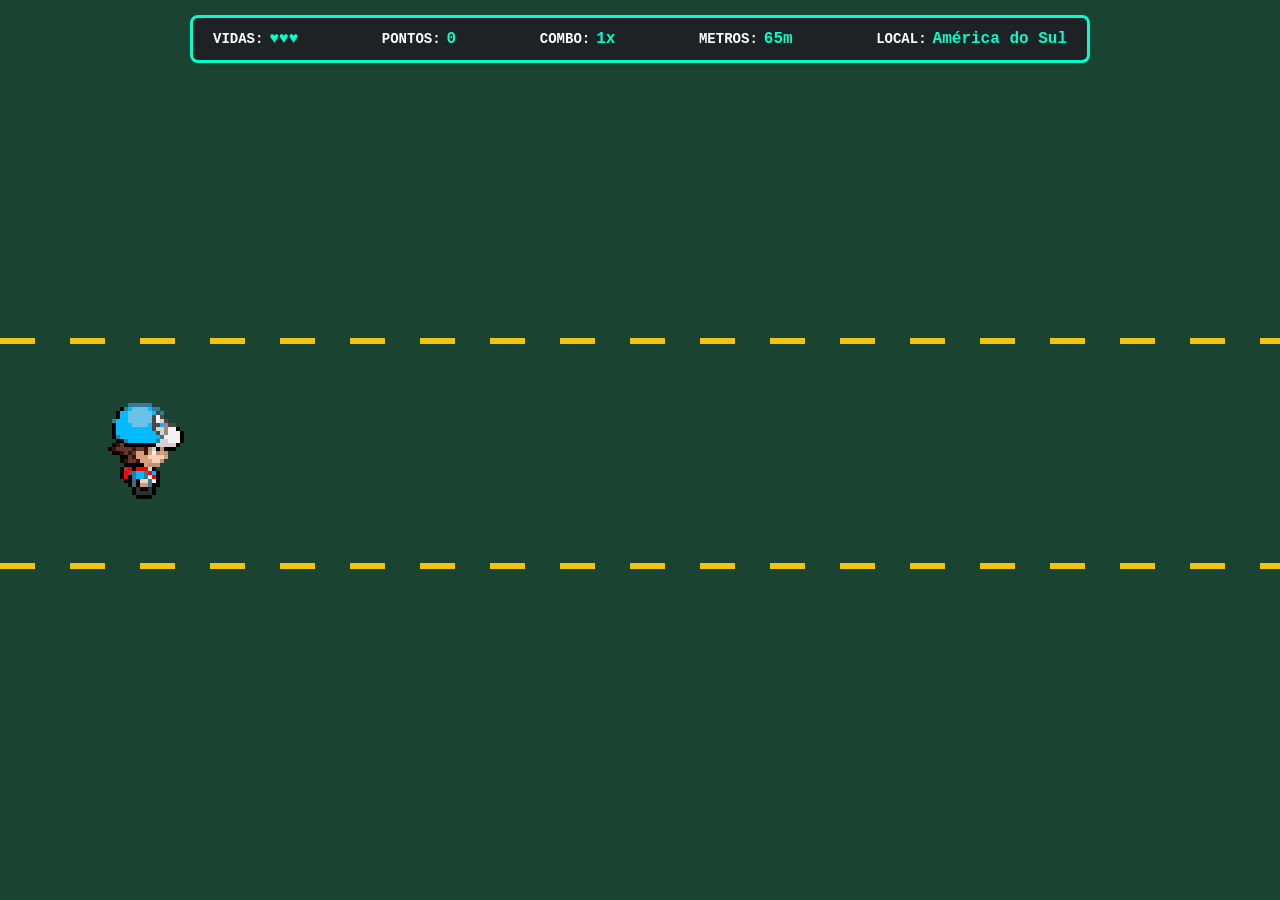
<file: projeto integrador jogo/v1/index.html>
<!DOCTYPE html>
<html lang="pt-br">
<head>
  <meta charset="UTF-8">
  <meta name="viewport" content="width=device-width, initial-scale=1.0">
  <title>Corra pelo Mundo - Alpha</title>
  <link rel="stylesheet" href="style.css">
</head>
<body>

  <!-- Painel do Topo (HUD) -->
  <div id="hud">
    <div class="hud-box">VIDAS: <span id="lives-display" class="hud-item">♥♥♥</span></div>
    <div class="hud-box">PONTOS: <span id="score-display" class="hud-item">0</span></div>
    <div class="hud-box">COMBO: <span id="combo-display" class="hud-item">1x</span></div>
    <div class="hud-box">METROS: <span id="dist-display" class="hud-item">0m</span></div>
    <div class="hud-box">LOCAL: <span id="biome-display" class="hud-item">América do Sul</span></div>
  </div>

  <!-- Área do Jogo / Pista -->
  <div id="game-container">
    <div class="lane-line" style="top: 37.5vh;"></div>
<div class="lane-line" style="top: 62.5vh;"></div>
    <!-- Jogador -->
    <div id="player">

    </div>

    <!-- Tela de Game Over -->
    <div id="game-over-screen">
      <h1>GAME OVER</h1>
      <p id="final-stats">Você percorreu 0m e acumulou 0 pontos!</p>
      <button id="restart-btn" onclick="resetGame()">JOGAR NOVAMENTE</button>
    </div>
  </div>

  <script src="script.js"></script>
</body>
</html>
</file>
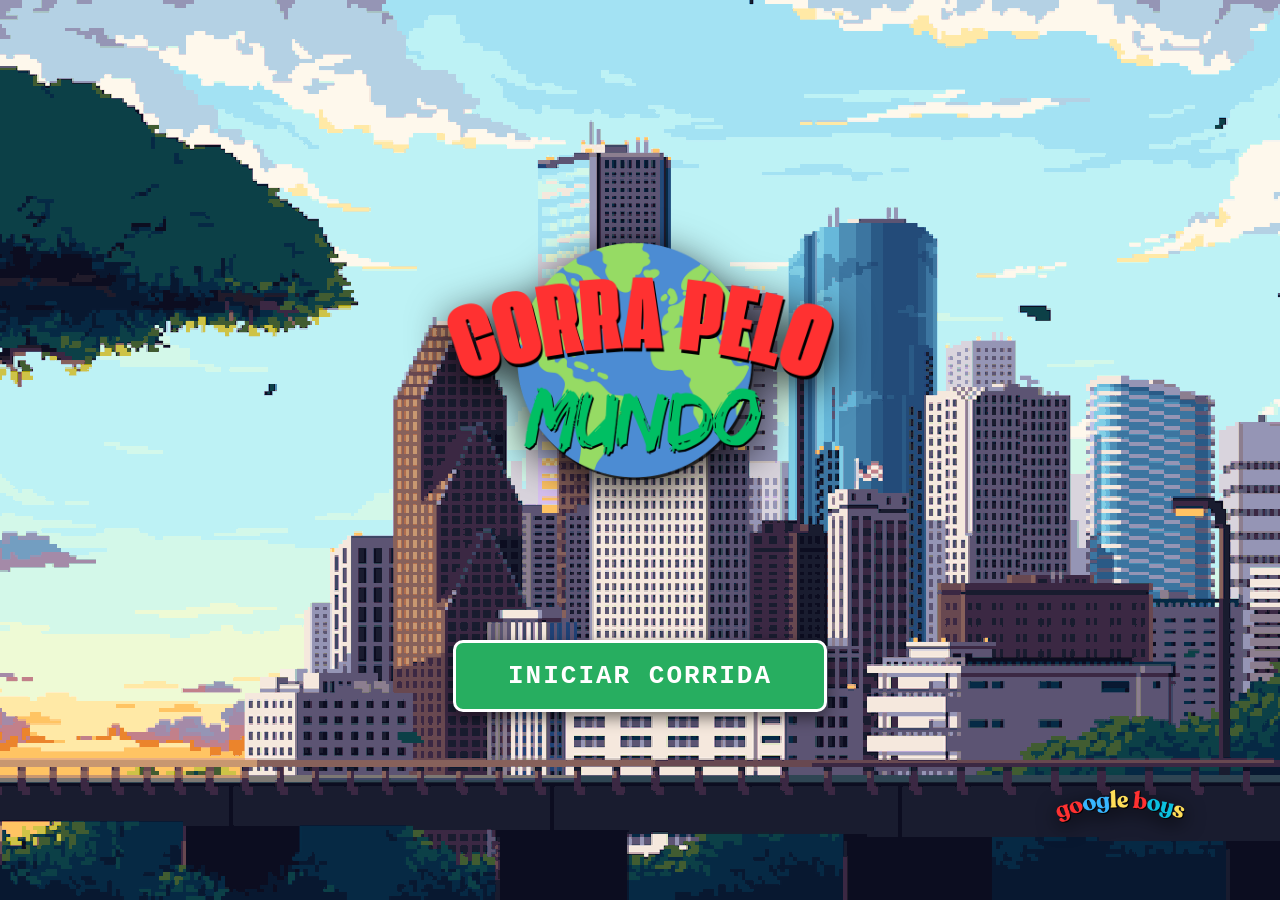
<file: projeto integrador jogo/v3/index.html>
<!DOCTYPE html>
<html lang="pt-br">
<head>
  <meta charset="UTF-8">
  <meta name="viewport" content="width=device-width, initial-scale=1.0">
  <title>Corra pelo Mundo - Alpha</title>
  <link rel="stylesheet" href="style.css">
</head>
<body>

  <!-- Painel do Topo (HUD) -->
  <div id="hud-container">
    <div class="hud-card hud-lives">
      Vidas: <span id="lives-display">♥♥♥</span>
    </div>
    <div class="hud-card hud-score">
      Pontos: <span id="score-display">0</span>
    </div>
    <div class="hud-card hud-combo">
      Combo: <span id="combo-display">1x</span>
    </div>
    <div class="hud-card hud-distance">
      Distância: <span id="dist-display">0m</span>
    </div>
    <div class="hud-card hud-biome">
      Bioma: <span id="biome-display">América do Sul</span>
    </div>
  </div>

  <!-- Área do Jogo / Pista -->
  <div id="game-container">
    

  <!-- Tela Inicial -->
  <div id="start-screen">
    <img src="fundo_menu.gif" id="bg-start-gif" alt="Fundo Animado">

    <!-- Conteúdo Centralizado (Logo do Jogo + Botão) -->
    <div class="start-content">
      <img src="logo.png" id="game-logo" alt="Logo do Jogo">
      <button id="start-btn">INICIAR CORRIDA</button>
    </div>

    <!-- Logo da Equipa (Fixa no Canto Inferior Direito) -->
    <img src="team_logo.png" id="team-logo" alt="Logo da Equipe">
  </div>
    <!-- Linhas divisórias das 3 faixas -->
    <div class="lane-line line-1"></div>
    <div class="lane-line line-2"></div>

    <!-- Jogador -->
    <div id="player"></div>

    <!-- Tela de Game Over -->
    <div id="game-over-screen">
      <h1>GAME OVER</h1>
      <p id="final-stats">Você percorreu 0m e acumulou 0 pontos!</p>
      <button id="restart-btn">JOGAR NOVAMENTE</button>
    </div>



  <!-- Tela "Como Jogar" (Tutorial) -->
  <div id="tutorial-screen" style="display: none;">
    <div class="tutorial-card">
      <h2>COMO JOGAR</h2>
      
      <div class="info-box">
        <h3>🎯 OBJETIVO</h3>
        <p>Atravesse os continentes promovendo a reciclagem! <strong>Colete os lixos</strong> espalhados e <strong>desvie das árvores</strong> para não perder vidas.</p>
      </div>

      <div class="info-box">
        <h3>🎮 COMANDOS</h3>
        <div class="controls-grid">
          <p><span class="key">W</span> ou <span class="key">↑</span> — Pista de Cima</p>
          <p><span class="key">S</span> ou <span class="key">↓</span> — Pista de Baixo</p>
        </div>
      </div>

      <div class="info-box legend-box">
        <h3>💡 REGRAS RÁPIDAS</h3>
        <p>🗑️ <strong>Lixos:</strong> Garante +100 Pontos e aumenta o Multiplicador de Combo.</p>
        <p>🌳 <strong>Árvores:</strong> Obstáculos da natureza. Colidir faz você perder 1 Vida!</p>
        <p>🌍 <strong>Biomas:</strong> Conforme você avança, o bioma muda e a velocidade aumenta.</p>
      </div>

      <button id="play-now-btn">VAMOS LÁ!</button>
    </div>
  </div>

  </div>


  <script src="script.js"></script>
</body>
</html>
</file>
<file: projeto integrador jogo/v1/style.css>
/* RESET E ESTILOS GERAIS */
* {
  box-sizing: border-box;
  margin: 0;
  padding: 0;
  font-family: 'Courier New', Courier, monospace;
}

body {
  background-color: #121212;
  color: #ffffff;
  text-align: center;
  margin: 0;
  padding: 0;
  width: 100vw;
  height: 100vh;
  overflow: hidden;
}

/* PAINEL SUPERIOR (HUD) */
#hud {
  position: absolute;
  top: 15px;
  left: 50%;
  transform: translateX(-50%);
  width: 90%;
  max-width: 900px;
  z-index: 10;
  background: rgba(30, 30, 36, 0.9);
  border: 3px solid #00ffcc;
  border-radius: 8px;
  padding: 12px 20px;
  display: flex;
  justify-content: space-between;
  align-items: center;
  font-weight: bold;
  font-size: 14px;
}

.hud-box {
  display: flex;
  gap: 6px;
  align-items: center;
}

.hud-item {
  color: #00ffcc;
  font-size: 16px;
}

/* CONTAINER DA PISTA (ASFALTO) */
#game-container {
  width: 100vw;
  height: 100vh;
  background-color: #2b2b2b;
  position: relative;
  overflow: hidden;
  border: none;
  box-shadow: none;
}

/* LINHAS AMARELAS ANIMADAS DA RUA */
.lane-line {
  position: absolute;
  width: 200%;
  height: 6px;
  left: 0;
  background: repeating-linear-gradient(
    90deg,
    #f1c40f 0px,
    #f1c40f 35px,
    transparent 35px,
    transparent 70px
  );
  animation: moveRoad 0.4s linear infinite;
}

@keyframes moveRoad {
  0% { transform: translateX(0); }
  100% { transform: translateX(-70px); }
}

/* PERSONAGEM (JOGADOR) */
#player {
  width: 136px;                              /* 68px * 2 */
  height: 126px;                             /* 63px * 2 */
  position: absolute;
  left: 80px;
  background-image: url('player_sheet.png');
  background-size: 544px 126px;              /* 272px * 2 de largura e 63px * 2 de altura */
  background-repeat: no-repeat;
  background-color: transparent;
  image-rendering: pixelated;                /* Garante que o pixel fique nítido sem borrar */
  z-index: 5;
  transition: top 0.1s ease-out;

  animation: animaBoneco 0.6s steps(4) infinite;
}

@keyframes animaBoneco {
  from { background-position: 0px 0px; }
  to { background-position: -544px 0px; }     /* -272px * 2 */
}

/* ITENS E OBSTÁCULOS */
/* ITENS E OBSTÁCULOS (AUMENTADOS E SEM FUNDO) */
.item {
  width: 80px;                    /* Aumente aqui a largura */
  height: 80px;                   /* Aumente aqui a altura */
  position: absolute;
  right: -90px;
  background-size: contain;
  background-repeat: no-repeat;
  background-position: center;
  background-color: transparent;
  box-shadow: none;
  border-radius: 0;
  z-index: 4;
}

/* Garante que não haja cores residuais */
/* BORDA / CONTORNO PARA ACESSIBILIDADE E INCLUSÃO */

/* Lixos: Contorno / Brilho Vermelho */
.trash {
  background-color: transparent;
  box-shadow: none;
  /* Cria uma borda de destaque vermelha ao redor do sprite transparente */
  filter: drop-shadow(2px 0 0 #ff4757) 
          drop-shadow(-2px 0 0 #ff4757) 
          drop-shadow(0 2px 0 #ff4757) 
          drop-shadow(0 -2px 0 #ff4757);
}

/* Árvores / Plantações: Contorno / Brilho Verde */
.nature {
  background-color: transparent;
  box-shadow: none;
  /* Cria uma borda de destaque verde ao redor do sprite transparente */
  filter: drop-shadow(2px 0 0 #2ed573) 
          drop-shadow(-2px 0 0 #2ed573) 
          drop-shadow(0 2px 0 #2ed573) 
          drop-shadow(0 -2px 0 #2ed573);
}
/* TELA DE GAME OVER */
#game-over-screen {
  display: none;
  position: absolute;
  top: 0;
  left: 0;
  width: 100%;
  height: 100%;
  background: rgba(0, 0, 0, 0.88);
  flex-direction: column;
  align-items: center;
  justify-content: center;
  z-index: 10;
}

#game-over-screen h1 {
  color: #ff4757;
  font-size: 38px;
  margin-bottom: 12px;
  text-shadow: 0 0 10px rgba(255, 71, 87, 0.5);
}

#final-stats {
  font-size: 16px;
  margin-bottom: 20px;
  color: #dddddd;
}

#restart-btn {
  padding: 12px 24px;
  font-size: 16px;
  font-weight: bold;
  background: #00ffcc;
  color: #121212;
  border: none;
  cursor: pointer;
  border-radius: 6px;
  transition: transform 0.2s, background 0.2s;
}

#restart-btn:hover {
  background: #00cca3;
  transform: scale(1.05);
}

/* TEMAS DOS BIOMAS */
#game-container.biome-america-do-sul {
  background-color: #1b4332; /* Verde Mata Atlântica */
  transition: background-color 1s ease;
}

#game-container.biome-asia {
  background-color: #3a0ca3; /* Roxo/Neon Asiático */
  transition: background-color 1s ease;
}

#game-container.biome-africa {
  background-color: #7f4f24; /* Terra/Savana */
  transition: background-color 1s ease;
}

#game-container.biome-europa {
  background-color: #2b2d42; /* Cinza Urbano */
  transition: background-color 1s ease;
}

#game-container.biome-antartida {
  background-color: #a2d2ff; /* Azul Gelo */
  transition: background-color 1s ease;
}
</file>
<file: projeto integrador jogo/v3/style.css>
/* RESET E ESTILOS GERAIS */
* {
  box-sizing: border-box;
  margin: 0;
  padding: 0;
  font-family: 'Courier New', Courier, monospace;
}

:root {
  --anim-duration: 0.4s;
}

body {
  background-color: #121212;
  color: #ffffff;
  margin: 0;
  padding: 0;
  width: 100vw;
  height: 100vh;
  overflow: hidden;
}

/* MOLDURA FIXA PULSANTE */
body::after {
  content: "";
  position: fixed;
  top: 0;
  left: 0;
  width: 100vw;
  height: 100vh;
  box-sizing: border-box;
  border: 10px solid #2ecc71;
  z-index: 100;
  pointer-events: none;
  transition: border-color 0.8s ease;
  animation: borderPulse 1.5s ease-in-out infinite;
}

/* MUDANÇA DE COR DA BORDA POR BIOMA */
body.biome-america-do-sul::after { border-color: #21f305; }
body.biome-asia::after           { border-color: #f10f0f; }
body.biome-africa::after         { border-color: #f5de0d; }
body.biome-europa::after         { border-color: #ad14d3; }
body.biome-antartida::after      { border-color: #8becec; }

@keyframes borderPulse {
  0%, 100% {
    opacity: 1;
    filter: drop-shadow(0 0 2px currentColor);
  }
  50% {
    opacity: 0.5;
    filter: drop-shadow(0 0 10px currentColor);
  }
}

/* CONTAINER DA PISTA (ASFALTO) */
#game-container {
  position: relative;
  width: 100vw;
  height: 100vh;
  background-color: #3a3a3a;
  overflow: hidden;
}

/* CALÇADAS (SUPERIOR E INFERIOR) */
@keyframes moveSidewalk {
  from { background-position-x: 0px; }
  to { background-position-x: -64px; }
}

#game-container::before,
#game-container::after {
  content: "";
  position: absolute;
  left: 0;
  width: 100%;
  height: 80px;
  z-index: 2;
  background: repeating-linear-gradient(90deg, #bdc3c7, #bdc3c7 60px, #95a5a6 60px, #95a5a6 64px);
  animation: moveSidewalk var(--anim-duration) linear infinite;
}

#game-container::before {
  top: 0;
  border-bottom: 4px solid #7f8c8d;
}

#game-container::after {
  bottom: 0;
  border-top: 4px solid #7f8c8d;
}

/* LINHAS DIVISÓRIAS DA PISTA */
@keyframes moveLines {
  from { background-position-x: 0px; }
  to { background-position-x: -70px; }
}

.lane-line {
  position: absolute;
  left: 0;
  width: 100%;
  height: 6px;
  z-index: 1;
  background: repeating-linear-gradient(90deg, #f1c40f 0px, #f1c40f 35px, transparent 35px, transparent 70px);
  opacity: 1;
  animation: moveLines var(--anim-duration) linear infinite;
}

.line-1 { top: calc(80px + (100vh - 160px) / 3); }
.line-2 { top: calc(80px + ((100vh - 160px) / 3) * 2); }

/* HUD (PAINEL SUPERIOR) */
#hud-container {
  position: absolute;
  top: 15px;
  left: 20px;
  right: 20px;
  display: flex;
  justify-content: space-between;
  align-items: center;
  z-index: 10;
  font-family: 'Arial', sans-serif;
  font-weight: bold;
}

.hud-card {
  background: rgba(255, 255, 255, 0.95);
  padding: 16px 26px;
  border-radius: 10px;
  box-shadow: 0 6px 14px rgba(0, 0, 0, 0.3);
  display: flex;
  align-items: center;
  gap: 12px;
  font-size: 26px;
  color: #1e293b;
}

.hud-lives { border-left: 5px solid #dc2626; }
.hud-lives span { color: #b91c1c; }

.hud-score { border-left: 5px solid #d97706; }
.hud-score span { color: #b45309; }

.hud-combo { border-left: 5px solid #ea580c; }
.hud-combo span { color: #c2410c; }

.hud-distance { border-left: 5px solid #2563eb; }
.hud-distance span { color: #1d4ed8; }

.hud-biome {
  border-left: 5px solid #059669;
  transition: border-color 0.5s ease;
}

.hud-biome span {
  padding: 4px 12px;
  border-radius: 6px;
  font-size: 22px;
  transition: color 0.5s ease, background-color 0.5s ease;
}

/* CORES DINÂMICAS DO BIOMA NO HUD */
body.biome-america-do-sul .hud-biome { border-left-color: #21f305; }
body.biome-america-do-sul .hud-biome span { color: #21f305; background-color: #ecfdf5; }

body.biome-asia .hud-biome { border-left-color: #f10f0f; }
body.biome-asia .hud-biome span { color: #f10f0f; background-color: #fffbeb; }

body.biome-africa .hud-biome { border-left-color: #f5de0d; }
body.biome-africa .hud-biome span { color: #f5de0d; background-color: #fff7ed; }

body.biome-europa .hud-biome { border-left-color: #ad14d3; }
body.biome-europa .hud-biome span { color: #ad14d3; background-color: #eff6ff; }

body.biome-antartida .hud-biome { border-left-color: #8becec; }
body.biome-antartida .hud-biome span { color: #8becec; background-color: #ecfeff; }

/* PERSONAGEM (JOGADOR) */
#player {
  width: 136px;
  height: 126px;
  position: absolute;
  left: 80px;
  background-image: url('player_sheet.png');
  background-size: 544px 126px;
  background-repeat: no-repeat;
  background-color: transparent;
  image-rendering: pixelated;
  z-index: 5;
  transition: top 0.1s ease-out;
  animation: animaBoneco 0.6s steps(4) infinite;
}

@keyframes animaBoneco {
  from { background-position: 0px 0px; }
  to { background-position: -544px 0px; }
}

/* ITENS E OBSTÁCULOS */
.item {
  width: 80px;
  height: 80px;
  position: absolute;
  right: -90px;
  background-size: contain;
  background-repeat: no-repeat;
  background-position: center;
  background-color: transparent;
  z-index: 4;
}

.trash {
  filter: drop-shadow(2px 0 0 #ff4757) drop-shadow(-2px 0 0 #ff4757) drop-shadow(0 2px 0 #ff4757) drop-shadow(0 -2px 0 #ff4757);
}

.nature {
  filter: drop-shadow(2px 0 0 #2ed573) drop-shadow(-2px 0 0 #2ed573) drop-shadow(0 2px 0 #2ed573) drop-shadow(0 -2px 0 #2ed573);
}

/* TELA DE GAME OVER */
#game-over-screen {
  display: none;
  position: absolute;
  top: 0;
  left: 0;
  width: 100%;
  height: 100%;
  background: radial-gradient(circle, rgba(140, 10, 25, 0.92) 0%, rgba(20, 2, 5, 0.97) 100%);
  flex-direction: column;
  align-items: center;
  justify-content: center;
  z-index: 200;
  backdrop-filter: blur(4px);
}

#game-over-screen h1 {
  color: #ff2a2a;
  font-size: 72px;
  font-weight: 900;
  letter-spacing: 6px;
  margin-bottom: 25px;
  animation: pulseRedTitle 1.2s ease-in-out infinite alternate;
}

@keyframes pulseRedTitle {
  from {
    transform: scale(1);
    text-shadow: 0 0 10px #ff0000, 0 0 20px #ff0000;
  }
  to {
    transform: scale(1.08);
    text-shadow: 0 0 20px #ff0000, 0 0 40px #ff3333, 0 0 70px #ff0000;
  }
}

#final-stats {
  font-size: 26px;
  margin-bottom: 35px;
  color: #ffffff;
  background: rgba(0, 0, 0, 0.5);
  padding: 14px 32px;
  border-radius: 8px;
  border: 2px solid #ff4757;
  box-shadow: 0 0 20px rgba(255, 71, 87, 0.4);
}

#restart-btn {
  padding: 18px 42px;
  font-size: 22px;
  font-weight: bold;
  color: #ffffff;
  background: linear-gradient(135deg, #ff2a2a 0%, #a00000 100%);
  border: 3px solid #ff6b6b;
  cursor: pointer;
  border-radius: 8px;
  box-shadow: 0 0 25px rgba(255, 42, 42, 0.7);
  transition: all 0.2s ease-in-out;
  text-transform: uppercase;
  letter-spacing: 2px;
}

#restart-btn:hover {
  background: linear-gradient(135deg, #ff5252 0%, #c40000 100%);
  transform: scale(1.1);
  box-shadow: 0 0 40px rgba(255, 0, 0, 1);
  border-color: #ffffff;
}


#start-screen {
  position: fixed;
  top: 0;
  left: 0;
  width: 100vw;
  height: 100vh;
  background-color: #000000;
  display: flex;
  align-items: center;
  justify-content: center;
  z-index: 999;
  overflow: hidden;
}

/* GIF DE FUNDO - Ocupa 100% da tela preservando proporção */
#bg-start-gif {
  position: absolute;
  top: 0;
  left: 0;
  width: 100%;
  height: 100%;
  object-fit: cover; /* Preenche a tela toda sem esticar */
  z-index: 1;
  image-rendering: pixelated; /* Mantém o estilo Retro/Pixel Art */
}

/* CONTAINER DA LOGO E BOTÃO (SOBREPOEM O GIF) */
/* CONTAINER CENTRAL - Deslocado para cima */
/* CONTAINER CENTRAL DE CONTEÚDO */
/* CONTAINER CENTRAL DA TELA INICIAL */
.start-content {
  position: relative;
  z-index: 2;
  display: flex;
  flex-direction: column;
  align-items: center;
  justify-content: center;
  gap: 25px;
  transform: translateY(-40px); /* Reajusta a altura central do botão e da logo */
}

/* LOGO DA EQUIPA - CANTO INFERIOR DIREITO */
#team-logo {
  position: absolute;
  bottom: 10px;                 /* Distância do fundo da tela */
  right: 10px;                  /* Distância da borda direita */
  width: 300px;                 /* Tamanho discreto para o canto */
  max-width: 25vw;              /* Proteção para telas menores */
  height: auto;
  object-fit: contain;
  z-index: 2;                   /* Fica sobreposto ao GIF de fundo */
  filter: drop-shadow(0 4px 10px rgba(0, 0, 0, 0.8));
  transition: transform 0.2s ease;
}

#team-logo:hover {
  transform: scale(1.05);
}

/* LOGO - Tamanho Aumentado */
#game-logo {
  width: 85vw;          /* Aumentado de 75vw para 85vw */
  max-width: 900px;     /* Limite máximo para ecrãs grandes */
  max-height: 60vh;     /* Aumentado de 45vh para 60vh */
  object-fit: contain;
  filter: drop-shadow(0 10px 20px rgba(0, 0, 0, 0.8));
}

/* BOTÃO INICIAR */
#start-btn {
  padding: 18px 52px;
  font-size: 26px;
  font-weight: bold;
  color: #ffffff;
  background: #27ae60;
  border: 3px solid #ffffff;
  border-radius: 10px;
  cursor: pointer;
  text-transform: uppercase;
  letter-spacing: 2px;
  transition: transform 0.15s ease, background 0.15s ease;
  box-shadow: 0 6px 15px rgba(0, 0, 0, 0.5);
}


#start-btn:hover {
  background: #219653;
  transform: scale(1.06);
}

/* ====================================================
   TELA "COMO JOGAR" (TUTORIAL)
   ==================================================== */
/* ====================================================
   TELA "COMO JOGAR" (TUTORIAL 100% OPACA)
   ==================================================== */
#tutorial-screen {
  position: fixed;
  top: 0;
  left: 0;
  width: 100vw;
  height: 100vh;
  background-color: #0f172a; /* Cor sólida - esconde o jogo completamente */
  display: flex;
  align-items: center;
  justify-content: center;
  padding: 20px;
  z-index: 998;
}

.tutorial-card {
  background: #1e293b;
  border: 3px solid #ffffff;
  border-radius: 12px;
  padding: 28px 36px;
  max-width: 650px;
  width: 90%;
  text-align: center;
  display: flex;
  flex-direction: column;
  gap: 16px;
  box-shadow: 0 10px 30px rgba(0, 0, 0, 0.7);
}

.tutorial-card h2 {
  color: #f1c40f;
  font-size: 34px;
  font-weight: 900;
  letter-spacing: 2px;
}

#play-now-btn {
  margin-top: 8px;
  padding: 16px 42px;
  font-size: 24px;
  font-weight: bold;
  color: #ffffff;
  background: #27ae60;
  border: 2px solid #ffffff;
  border-radius: 8px;
  cursor: pointer;
  text-transform: uppercase;
  letter-spacing: 1px;
  transition: transform 0.15s ease, background 0.15s ease;
}

#play-now-btn:hover {
  background: #219653;
  transform: scale(1.04);
}

/* ====================================================
   PADRONIZAÇÃO DOS SPRITES DE LIXO E ÁRVORES
   ==================================================== */
.game-item, .item {
  position: absolute;
  width: 60px;                /* Tamanho padrão dos itens na pista */
  height: 60px;
  object-fit: contain;
  image-rendering: pixelated;  /* Mantém a nitidez do estilo Retro */
  z-index: 10;
}
</file>
